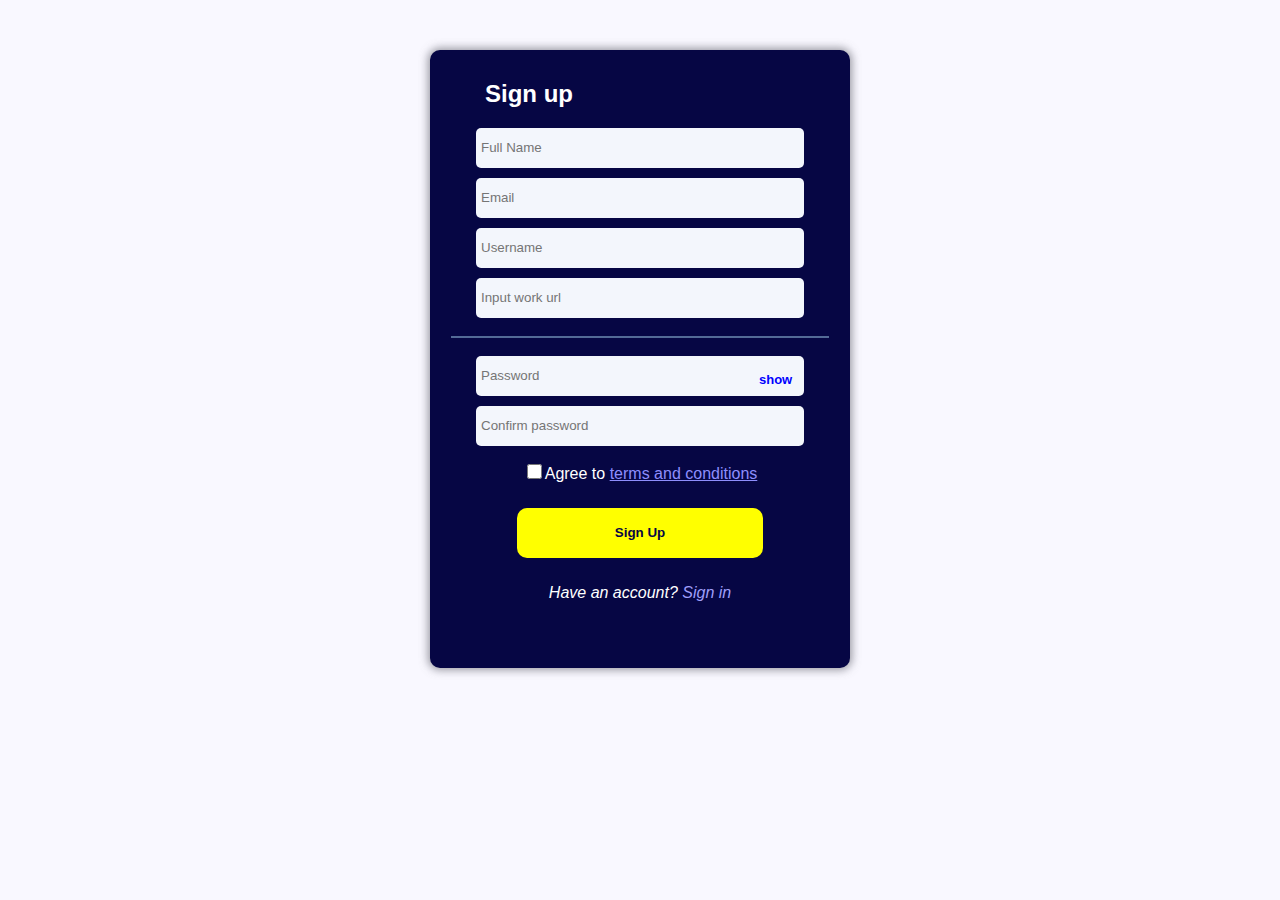
<file: index.html>
<!DOCTYPE html>
<html lang="en">
<head>
    <meta charset="UTF-8">
    <meta name="viewport" content="width=device-width, initial-scale=1.0">
    <link rel="stylesheet" href="signupAss.css">
    <title>Sign Up</title>
</head>
<body>
        
    <div id="container">
        <h2>Sign up</h2>
        <div id="containerText">
        <input type="text" placeholder="Full Name" id="user" required>
        <input type="tel" id="email" placeholder="Email" required onchange="suggest()">
        <div id="usernameDiv">
            <input type="text" id="username" autocomplete="username" placeholder="Username">
        </div>
        <input type="text" id="url-collect" placeholder="Input work url">
        <hr>
        <div id="password">
            <div style="width: 100%; position: relative;">
                <input type="password" id="password1" autocomplete="current-password" placeholder="Password" required>
                <button value = 'show' id="show"> show </button>
            </div>
            <input type="password" id="password2" autocomplete="new-password" placeholder="Confirm password" required>
        </div>
        <div style="margin-top: 5px;">

            <input type="checkbox" id="checkbox" style="height: 15px; width: 15px;"><span style="color: white;">Agree to <a href="#" style="color: rgb(142, 142, 253);">terms and conditions</a></span>
        </div>
        
        <button onclick="signup(event)" id="button"> Sign Up </button>
        <div>
            <p style="color: white; font-style: italic;">Have an account? <a id="signIn" style="font-size: medium;">Sign in</a></p>
        </div>
    </div>
    </div>
</body>
</html>
<script>
    let nameInput = document.querySelector('#user');
    let emailInput =  document.querySelector('#email');
    let usernameInput = document.querySelector('#username');
    let passwordInput = document.querySelector('#password1');
    let confirmInput = document.querySelector('#password2');
    let checkedBox = document.getElementById('checkbox');
    let divTag = document.createElement('div');
    let span2 = document.createElement('span');
    let contain = document.querySelector('#container');
    let urlInput = document.querySelector('#url-collect')


// Function to suggest usernmae to the user
// Pick any of his names raandomly and combines with a random number
    function suggest() {
    if (!nameInput.value.trim()){
        alert('Please input a name')
    }else{
        // grab value inside name and split 
        let nameSplit = nameInput.value.split(' ')
    
        let index = Math.floor(Math.random()* (nameSplit.length))
        let num =  Math.floor(Math.random()* 1001 + 10)
        
        divTag.innerHTML = `<div><span style="font-size: small; color: orange;">suggested username:</span><span id="nameIt">${nameSplit[index] + num}</span></div>
        <button onclick="use()" style="width: fit-content; height: fit-content; padding: 3px; margin-top: -1px; background-color: rgb(159, 200, 250)"> use </button>`
        document.querySelector('#usernameDiv').appendChild(divTag)
        divTag.id = 'spanId'
        divTag.style.color = 'white'
        divTag.style.fontStyle = 'italic'
        divTag.style.width = '80%'
        divTag.style.display = 'flex'
        divTag.style.flexDirection = 'row'
        divTag.style.alignItems ='center'
        divTag.style.justifyContent = 'space-between'
        divTag.style.gap = '20px'
        divTag.style.marginTop = '3px'
    }
}//End of suggest() function


// Function that allows user to use the suggested username
function use() {
    usernameInput.value = document.getElementById('nameIt').innerText
    divTag.innerHTML = ''
} //End of use() function


// function that clears suggested username if the user decides to type his/her preferred username
usernameInput.addEventListener('change', ()=>{
   
        divTag.innerHTML = ''
})


// Let's write regex rules for password, email and user's url

let passwordRegex = /^(?=.*[A-Z])(?=.*\d)(?=.*[@.#$!%*?&^])[A-Za-z\d@.#$!%*?&]{8,}$/;
let emailRegex = /^\w+@[a-zA-Z]+([.][a-zA-Z]+){1,2}$/
let urlRegex = /^https:/


// Function to show password

let show = true
let showBut = document.getElementById('show')
showBut.addEventListener('click', ()=>{
    if (passwordInput.value.trim()===''){
        return
    }
    if (show){
        showBut.innerHTML = 'hide'
        passwordInput.type = 'text'

        show = false
    }else{
        showBut.innerHTML = 'show'
        passwordInput.type = 'password'

        show = true
    }
})

// Now let's work with the user's provided info
let dataBase = JSON.parse(localStorage.getItem('dataBase')) || []


function signup(ev) {
    // validation
    // Validate the input fields
    if (nameInput.value.trim()== '' || emailInput.value.trim()== '' || passwordInput.value.trim()== ''){
         alert('All fields are mandatory')
         return
    }

    // Test for all possible validation cases
    // All fields are filled, passwords match, suggested usrname is used but box for terms is not checked

    if (checkedBox.checked === false) {
        alert('you must agree to terms and conditions to proceed')

    }else if (passwordInput.value.trim() !== confirmInput.value.trim()){
        span2.innerText = 'passwords must match'
        document.getElementById('password').appendChild(span2)
        span2.style.color = 'rgb(183, 183, 248)'
        span2.style.fontSize = 'small'
        span2.style.fontStyle = 'italic'

    
    } else if (!passwordRegex.test(passwordInput.value)){
        // Testing if the password follows the given format
        span2.innerText = 'password must contain at least one number, capital letter and one special character'
        document.getElementById('password').appendChild(span2)
        span2.style.color = 'rgb(220, 200, 248)'
        span2.style.fontSize = 'small'
        span2.style.fontStyle = 'italic'

        checkedBox.checked = false
    }else if (!emailRegex.test(emailInput.value)){
        // Email check
        alert('please input a valid email address')
    }else if(urlInput.value.trim() === ''){
        alert('Input a work url')
    }else if(!urlRegex.test(urlInput.value)){
        alert('This url is not secured. It should start with "https"')
    }else{
        ev.target.innerText = 'Loading...';
        ev.target.style.backgroundColor = 'orange';

        let filterArray = dataBase.filter((obj)=> obj.email == emailInput.value)

        if (filterArray.length > 0){
                setTimeout(() => {
                alert('A user with this email already exist, please proceed to login or register with another email')
                document.querySelector('#button').innerHTML = 'Sign Up'
                document.querySelector('#button').style.backgroundColor = 'yellow'
                nameInput.value = ''
                emailInput.value = ''
                usernameInput.value = ''
                passwordInput.value = ''
                confirmInput.value= ''
                urlInput.value = ''
                checkedBox.checked = false
                showBut.innerHTML = 'show'
            }, 1000);
            
        }else{
            setTimeout(() => {
            dataBaseFill()

            localStorage.setItem('dataBase', JSON.stringify(dataBase))
            window.location.href = 'sign-in.html'
            console.log(filterArray);
            
            
        }, 3000);
        }
        
    }
}




// Create the object for the user's data and push into the database

function dataBaseFill(){

        let obj = {
            name : nameInput.value,
            email: emailInput.value,
            username: usernameInput.value,
            password: passwordInput.value,
            loggedIn: false,
            url: urlInput.value
        }

        dataBase.push(obj)

        nameInput.value = ''
        emailInput.value = ''
        usernameInput.value = ''
        passwordInput.value = ''
        confirmInput.value= ''
        urlInput.value = ''
        checkedBox.checked = false
        showBut.innerHTML = 'show'

        document.querySelector('#button').innerHTML = 'Sign Up'
        document.querySelector('#button').style.backgroundColor = 'yellow'

        divTag.innerHTML = ''
        span2.innerText = ''
    }

    // Write a function for signing in

    </script>
</file>
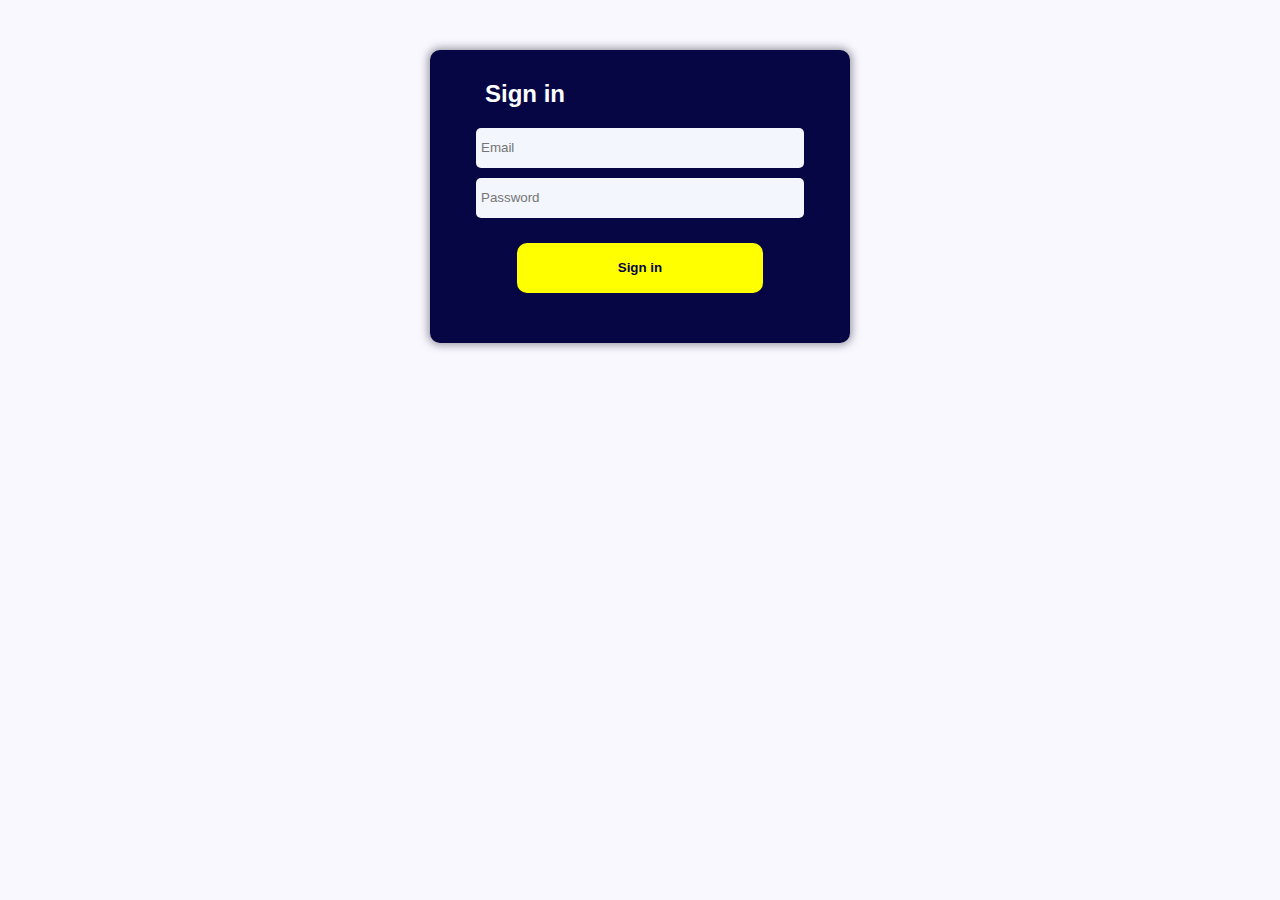
<file: sign-in.html>
<!DOCTYPE html>
<html lang="en">
<head>
    <meta charset="UTF-8">
    <meta name="viewport" content="width=device-width, initial-scale=1.0">
    <link rel="stylesheet" href="signupAss.css">
    <title>Sign in page</title>
</head>
<body>
    <div id="container">
        <h2>Sign in</h2>
        <div id="containerText">
            <input type="tel" id="email-in" placeholder="Email" required>
            <input type="password" id="password1" autocomplete="current-password" placeholder="Password" required> 
        
            <button onclick="signIn(event)"> Sign in </button>
        </div>
    </div>
</body>
</html>

<script>


let signEmail = document.getElementById('email-in')
let signPassword =  document.getElementById('password1')

let userInfo = JSON.parse(localStorage.getItem('dataBase'))
    
function signIn(params) {

        let objectCollector = userInfo.filter((ob)=> {
            return ob.email === signEmail.value
            
        })
        
        // validation

        if (signEmail.value.trim() == '' || signPassword.value.trim() == ''){
            alert('Please input your email and password')
            return
        }

        if (objectCollector.length === 0){
            params.target.innerText = 'Loading...';
            params.target.style.backgroundColor = 'orange';

            setTimeout(() => {
                alert('Not a registered user. Please sign up')
                
                params.target.innerText = 'Sign in';
                params.target.style.backgroundColor = 'yellow';
                window.location.href = 'signupAssignment.html'
            }, 3000);
            
            return
           
        }
        
        if (objectCollector[0].password === signPassword.value){
            params.target.innerText = 'Loading...';
            params.target.style.backgroundColor = 'orange';

                setTimeout(() => {    
                params.target.innerText = 'Sign in';
                params.target.style.backgroundColor = 'yellow';
                window.location.href = 'dashboard.html';
                
                signEmail.value = ''
                signPassword.value = ''

                window.location.href = 'dashboard.html'
            }, 3000);
            objectCollector[0].loggedIn = true;

        }else{
            params.target.innerText = 'Loading...';
            params.target.style.backgroundColor = 'orange';

            setTimeout(() => {
                alert('Incorrect email or password')

            signEmail.value = ''
            signPassword.value = ''
            params.target.innerText = 'Sign in';
            params.target.style.backgroundColor = 'yellow';
            }, 3000);
        }
        
    }
</script>
</file>
<file: signupAss.css>
*, ::after, ::before{
    padding: none;
    margin: none;
    box-sizing: border-box;
    font-family: Arial, Helvetica, sans-serif;
}
body{
    background-color: rgb(249, 248, 255);
}
h2{
    text-align: left;
    color: white;
    margin-left: 50px;
}
#container{
    width: 420px;
    background-color: rgb(6, 6, 68);
    padding: 10px 5px 50px;
    border-radius: 10px;
    box-shadow: 0 0 8px 2px rgba(111, 111, 121, 0.7);
    margin: 50px auto 50px;
}
#containerText, #password{
    display: flex;
    flex-direction: column;
    justify-content: center;
    align-items: center;
    gap: 10px;
}
input{
    height: 40px;
    width: 80%;
    border: 0;
    outline: 0;
    border-radius: 5px;
    padding: 3px 5px;
    background-color: rgb(243, 246, 252);
}
#usernameDiv{
    width: 80%;
    display: flex;
    flex-direction: column;
    justify-content: start;
    align-items: start;
    gap: 5px
}
#usernameDiv input, #password input{
    width: 100%;
}
hr{
    width: 92%;
    border: 1px solid rgb(83, 106, 150);
}
#password{
    width: 80%;
}
button{
    width: 60%;
    height: 50px;
    margin-top: 15px;
    color: rgb(6, 6, 68);
    background-color: yellow;
    border-radius: 10px;
    border: 0;
    outline: 0;
    font-weight: bold;
}
button:hover{
    background-color: rgb(235, 235, 11);
}
#signIn{
    color: rgb(159, 159, 250);
}
#signIn:hover{
    text-decoration: underline;
}
#show{
    outline: 0;
    border: 0;
    background: transparent;
    color: blue;
    font-size: small;
    position: absolute;
    right: -70px;
    top: -40%;
}
</file>
